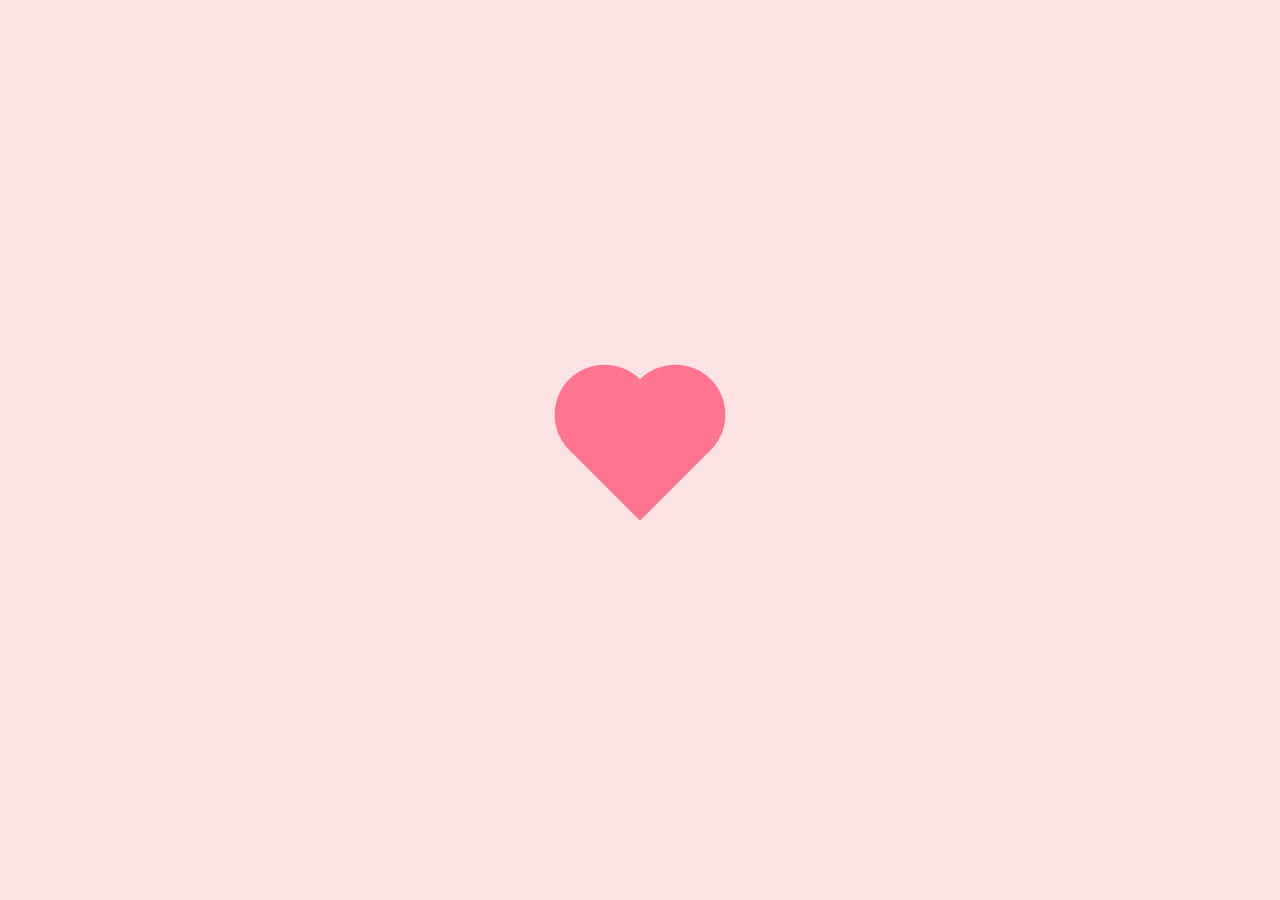
<file: index.html>
<!DOCTYPE html>
<html lang="th">
<head>
    <meta charset="UTF-8">
    <meta name="viewport" content="width=device-width, initial-scale=1.0">
    <title>สำหรับคนสำคัญ...</title>
    <link rel="icon" href="OUM.png" type="image/png">
    <style>
        @import url('https://fonts.googleapis.com/css2?family=Mitr:wght@300;400;500&display=swap');
        :root{--bg-color:#fde2e4;--text-color:#5d4a4a;--heart-color:#ff758f;--heart-shadow:#ffc2d1;--button-bg:#fff;--button-text:#ff758f;--green:#28a745;--red:#dc3545;}
        body{font-family:'Mitr',sans-serif;background-color:var(--bg-color);color:var(--text-color);margin:0;display:flex;justify-content:center;align-items:center;height:100vh;overflow:hidden;transition:background-color 1s;}
        
        /* --- Pre-loader --- */
        #preloader{position:fixed;top:0;left:0;width:100%;height:100%;background-color:var(--bg-color);display:flex;justify-content:center;align-items:center;z-index:9999;transition:opacity .75s ease;}
        #preloader.hidden{opacity:0;pointer-events:none;}
        .heartbeat-loader{width:100px;height:100px;background-color:var(--heart-color);position:relative;transform:rotate(45deg);animation:heartbeat-loader-anim 1.2s ease-in-out infinite;}
        .heartbeat-loader::before,.heartbeat-loader::after{content:'';width:100px;height:100px;background-color:var(--heart-color);border-radius:50%;position:absolute;}
        .heartbeat-loader::before{top:0;left:-50px;} .heartbeat-loader::after{top:-50px;left:0;}
        @keyframes heartbeat-loader-anim{0%,100%{transform:scale(1) rotate(45deg);}50%{transform:scale(1.1) rotate(45deg);}}

        /* --- Main Content --- */
        #main-content{text-align:center;padding:20px;opacity:0;transition:opacity .75s ease;}
        #main-content.visible{opacity:1;}
        #heart-container{position:relative;width:200px;height:200px;margin:0 auto 30px auto;transition:transform 1s cubic-bezier(.68,-.55,.27,1.55);}
        .heart-piece{position:absolute;width:100px;height:160px;background-color:var(--heart-color);border-radius:50px 50px 0 0;transition:transform 1s cubic-bezier(.68,-.55,.27,1.55);}
        .left-heart{left:0;transform:rotate(-45deg) translateX(-20px) translateY(20px);transform-origin:bottom right;}
        .right-heart{right:0;transform:rotate(45deg) translateX(20px) translateY(20px);transform-origin:bottom left;}
        #heart-container.mended .left-heart{transform:rotate(-45deg) translateX(0) translateY(0);}
        #heart-container.mended .right-heart{transform:rotate(45deg) translateX(0) translateY(0);}
        #heart-container.mended{animation:heartbeat-main 1.5s ease-in-out infinite 1s;}
        @keyframes heartbeat-main{0%,100%{transform:scale(1);}50%{transform:scale(1.1);}}
        #message-display{min-height:60px;font-size:1.5rem;font-weight:500;margin-bottom:30px;opacity:0;transform:translateY(20px);transition:opacity .5s,transform .5s;}
        #message-display.visible{opacity:1;transform:translateY(0);}
        #action-button{font-family:'Mitr',sans-serif;font-size:1.2rem;font-weight:500;padding:15px 30px;border-radius:50px;border:2px solid var(--heart-color);background-color:var(--button-bg);color:var(--button-text);cursor:pointer;transition:all .3s;}
        #action-button:hover{background-color:var(--heart-color);color:var(--button-bg);transform:translateY(-3px);box-shadow:0 4px 15px rgba(0,0,0,.1);}
        #final-section{display:none;opacity:0;transition:opacity .5s;}
        #final-section.visible{opacity:1;}
        #final-section h2{margin-bottom:20px;}
        .final-buttons{display:flex;justify-content:center;gap:20px;align-items:center;height:80px;}
        .final-buttons button{font-family:'Mitr',sans-serif;font-size:1.2rem;font-weight:700;padding:15px 40px;border-radius:50px;border:none;color:white;cursor:pointer;transition: all .3s ease-in-out; flex-shrink: 0;}
        .final-buttons button:hover{filter: brightness(1.1);}
        #yes-btn{background-color:var(--green); transform-origin: center;}
        #no-btn{background-color:var(--red);}
        #success-message{display:none;font-size:2.5rem;color:var(--heart-color);transform:scale(0);animation:zoomIn .5s forwards 1s;}
        @keyframes zoomIn{from{transform:scale(0);}to{transform:scale(1);}}
        .falling-heart{position:absolute;top:-10vh;font-size:2rem;animation:fall linear infinite;}
        @keyframes fall{to{transform:translateY(110vh);}}
        body.celebration{background:linear-gradient(135deg,#fde2e4,#ffc2d1,#e4b1ff);}
        body.celebration #heart-container{animation:super-heartbeat 1s ease-in-out infinite;}
        @keyframes super-heartbeat{0%,100%{transform:scale(1.1);}50%{transform:scale(1.2);}}
    </style>
</head>
<body>
    <div id="preloader">
        <div class="heartbeat-loader"></div>
    </div>
    <div id="main-content">
        <div class="container">
            <div id="heart-container">
                <div class="heart-piece left-heart"></div>
                <div class="heart-piece right-heart"></div>
            </div>
            <div id="message-display"></div>
            <div id="controls">
                <button id="action-button">ลองกดดูสิ</button>
            </div>
            <div id="final-section">
                <h2 id="final-question">หายงอนนะ?</h2>
                <div class="final-buttons">
                    <button id="yes-btn">ดีกัน</button>
                    <button id="no-btn">ยังไม่ดี</button>
                </div>
            </div>
            <div id="success-message">
                <p>เย้! คนอ้วนหายงอน ❤️</p>
            </div>
        </div>
    </div>
    
    <script>
        const apologyMessages = ["เบสขอโทษนะ...","ที่ไม่คอ่ยตอบแชทอุ้มเลย","บางทีก็พูดไม่คิดไปบ้าง","แต่อยากให้รู้ว่าอุ้มคือคนสำคัญที่สุดนะ","ถึงแม้ไม่ได้ตอบแชทก็สำคัญอยู่ดี","จะรับฟังอุ้มให้มากขึ้น","เพราะมีคนจ่มแล้วอุ่นใจ","หัวใจดวงนี้มันจะเป็นของอุ้มเสมอ"];
        const noButtonMessages = ["ยังไม่ดี", "แน่ใจนะ?", "อีกทีสิ...", "ลองคิดดีๆ", "จริงๆ หรอ?", "T_T", "ขอร้องล่ะ...", "นะนะนะ..."];

        const preloader=document.getElementById('preloader'),mainContent=document.getElementById('main-content'),heartContainer=document.getElementById('heart-container'),messageDisplay=document.getElementById('message-display'),actionButton=document.getElementById('action-button'),finalSection=document.getElementById('final-section'),successMessage=document.getElementById('success-message'),yesBtn=document.getElementById('yes-btn'),noBtn=document.getElementById('no-btn');
        let currentState = -1;
        let noClickCount = 0;

        window.addEventListener('load',()=>{setTimeout(()=>{preloader.classList.add('hidden');mainContent.classList.add('visible');showNextMessage();},2500);});
        function showNextMessage(){currentState++;messageDisplay.classList.remove('visible');setTimeout(()=>{if(currentState<apologyMessages.length){messageDisplay.textContent=apologyMessages[currentState];messageDisplay.classList.add('visible');actionButton.textContent="แล้วก็...";}if(currentState===apologyMessages.length-1){actionButton.textContent="สุดท้ายนี้...";}if(currentState===apologyMessages.length){mendTheHeart();}},300);}
        function mendTheHeart(){heartContainer.classList.add('mended');actionButton.style.display='none';messageDisplay.style.display='none';finalSection.style.display='block';setTimeout(()=>finalSection.classList.add('visible'),50);}
        
        // --- กลไกใหม่: ปุ่ม 'ไม่' ที่ทำให้ปุ่ม 'ใช่' เติบโต ---
        noBtn.addEventListener('click', () => {
            noClickCount++;
            
            // เพิ่มขนาดปุ่ม "ดีกัน"
            const currentScale = yesBtn.style.transform ? parseFloat(yesBtn.style.transform.replace('scale(', '')) : 1;
            const newScale = currentScale + 0.5;
            yesBtn.style.transform = `scale(${newScale})`;

            // เพิ่มขนาด font ในปุ่ม "ดีกัน" ด้วยเล็กน้อย
            const currentFontSize = window.getComputedStyle(yesBtn).fontSize;
            const newFontSize = parseFloat(currentFontSize) + 2;
            yesBtn.style.fontSize = `${newFontSize}px`;

            // เปลี่ยนข้อความบนปุ่ม "ยังไม่ดี"
            noBtn.textContent = noButtonMessages[noClickCount % noButtonMessages.length];
        });

        // --- ฉากจบเมื่อกด "ดีกัน" ---
        yesBtn.addEventListener('click',()=>{document.body.classList.add('celebration');finalSection.style.display='none';successMessage.style.display='block';createFallingHearts();});
        function createFallingHearts(){setInterval(()=>{const heart=document.createElement('div');heart.classList.add('falling-heart');heart.innerHTML=['❤️','💖','💕','💗'][Math.floor(Math.random()*4)];heart.style.left=Math.random()*100+'vw';heart.style.animationDuration=Math.random()*2+3+'s';heart.style.opacity=Math.random();heart.style.fontSize=Math.random()*1.5+1+'rem';document.body.appendChild(heart);setTimeout(()=>{heart.remove();},5000);},200);}
        actionButton.addEventListener('click',showNextMessage);
    </script>
</body>
</html>
</file>
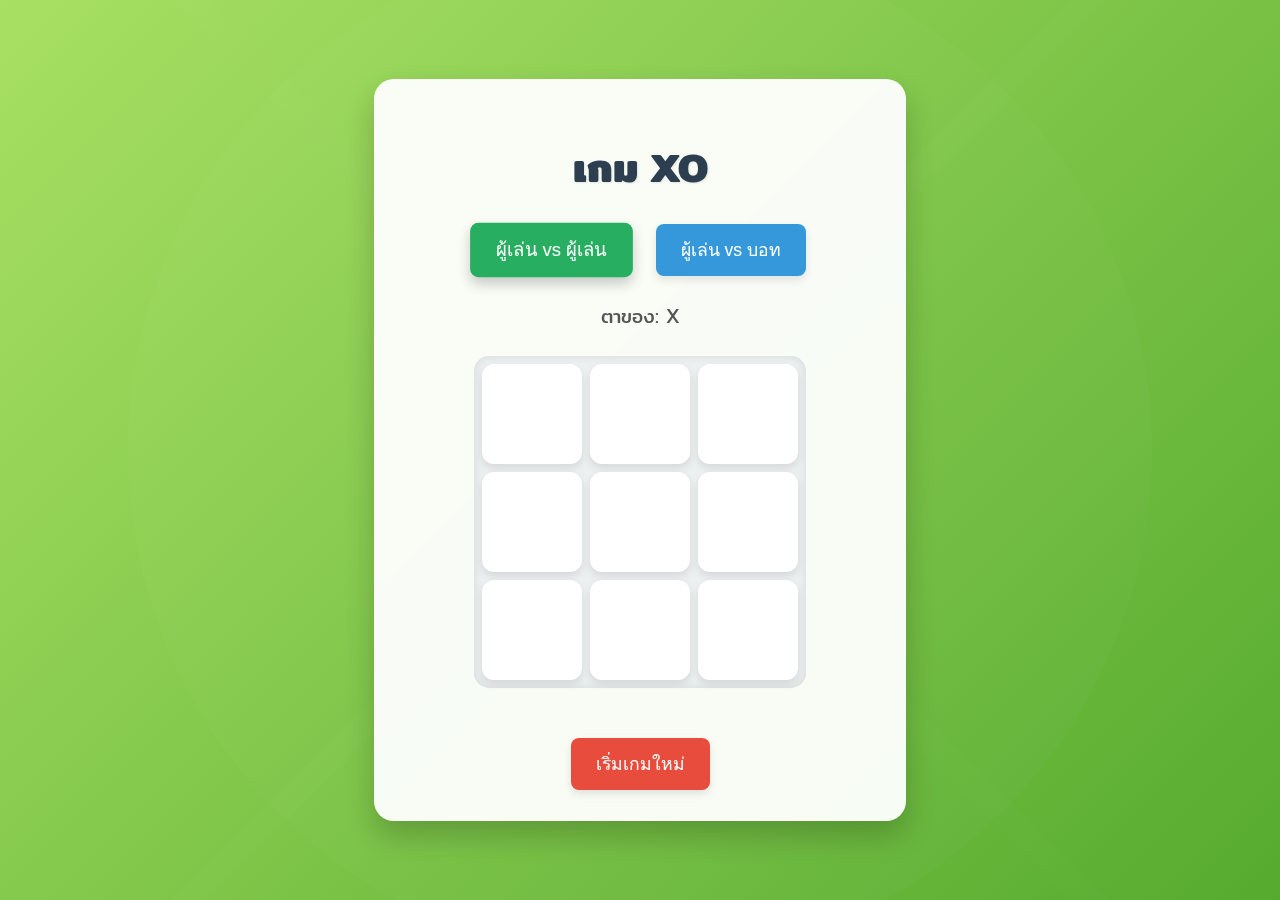
<file: README.html>
<!DOCTYPE html>
<html lang="th">
<head>
    <meta charset="UTF-8">
    <meta name="viewport" content="width=device-width, initial-scale=1.0">
    <title>เกม XO สุดเจ๋ง!</title>
    <link href="https://fonts.googleapis.com/css2?family=Mitr:wght@400;700&display=swap" rel="stylesheet">
    <style>
        /* สไตล์ CSS */
        body {
            font-family: 'Mitr', sans-serif;
            display: flex;
            justify-content: center;
            align-items: center;
            min-height: 100vh;
            background: linear-gradient(135deg, #a8e063, #56ab2f);
            margin: 0;
            color: #333;
            overflow: hidden;
            position: relative;
        }

        body::before {
            content: '';
            position: absolute;
            top: 0;
            left: 0;
            width: 100%;
            height: 100%;
            background: url('data:image/svg+xml;utf8,<svg viewBox="0 0 100 100" xmlns="http://www.w3.org/2000/svg"><circle cx="50" cy="50" r="40" fill="rgba(255,255,255,0.1)"/><line x1="10" y1="90" x2="90" y2="10" stroke="rgba(255,255,255,0.05)" stroke-width="2"/><line x1="10" y1="10" x2="90" y2="90" stroke="rgba(255,255,255,0.05)" stroke-width="2"/></svg>') center/cover no-repeat;
            opacity: 0.2;
            z-index: -1;
        }

        .container {
            background: rgba(255, 255, 255, 0.95);
            border-radius: 20px;
            box-shadow: 0 15px 30px rgba(0, 0, 0, 0.2);
            padding: 30px 40px;
            text-align: center;
            max-width: 90%;
            width: 450px;
            backdrop-filter: blur(10px);
            border: 1px solid rgba(255, 255, 255, 0.3);
        }

        h1 {
            color: #2c3e50;
            margin-bottom: 25px;
            font-size: 2.5em;
            text-shadow: 1px 1px 2px rgba(0,0,0,0.1);
        }

        .game-info {
            font-size: 1.2em;
            margin-bottom: 20px;
            color: #555;
            min-height: 24px; /* เพื่อป้องกันการกระโดดของเลย์เอาต์ */
        }

        .modes {
            margin-bottom: 25px;
        }

        .mode-button {
            background-color: #3498db;
            color: white;
            padding: 12px 25px;
            border: none;
            border-radius: 8px;
            font-size: 1.1em;
            cursor: pointer;
            transition: all 0.3s ease;
            margin: 0 10px;
            box-shadow: 0 4px 8px rgba(0, 0, 0, 0.1);
        }

        .mode-button:hover {
            background-color: #2980b9;
            transform: translateY(-3px);
            box-shadow: 0 6px 12px rgba(0, 0, 0, 0.15);
        }

        .mode-button.active {
            background-color: #27ae60;
            transform: scale(1.05);
            box-shadow: 0 6px 12px rgba(0, 0, 0, 0.2);
        }

        .game-board {
            display: grid;
            grid-template-columns: repeat(3, 100px);
            grid-template-rows: repeat(3, 100px);
            gap: 8px;
            margin: 25px auto;
            width: 316px; /* 3*100px + 2*8px */
            background-color: #ecf0f1;
            padding: 8px;
            border-radius: 15px;
            box-shadow: inset 0 0 10px rgba(0, 0, 0, 0.1);
            position: relative;
        }

        .cell {
            width: 100px;
            height: 100px;
            background-color: #ffffff;
            border-radius: 12px;
            display: flex;
            justify-content: center;
            align-items: center;
            font-size: 4em;
            font-weight: 700;
            cursor: pointer;
            transition: all 0.2s ease;
            box-shadow: 0 4px 8px rgba(0, 0, 0, 0.1);
            color: #34495e;
            user-select: none; /* ป้องกันการเลือกข้อความ */
        }

        .cell:hover:not(.x):not(.o) {
            background-color: #e0e0e0;
            transform: scale(1.02);
        }

        .cell.x {
            color: #e74c3c; /* แดง */
        }

        .cell.o {
            color: #2ecc71; /* เขียว */
        }

        .cell.win {
            background-color: #f1c40f; /* เหลือง */
            animation: winAnimation 0.6s ease-in-out infinite alternate;
        }

        @keyframes winAnimation {
            from { transform: scale(1); box-shadow: 0 4px 15px rgba(241, 196, 15, 0.6); }
            to { transform: scale(1.05); box-shadow: 0 8px 25px rgba(241, 196, 15, 0.8); }
        }

        .reset-button {
            background-color: #e74c3c;
            color: white;
            padding: 12px 25px;
            border: none;
            border-radius: 8px;
            font-size: 1.1em;
            cursor: pointer;
            transition: all 0.3s ease;
            margin-top: 25px;
            box-shadow: 0 4px 8px rgba(0, 0, 0, 0.1);
        }

        .reset-button:hover {
            background-color: #c0392b;
            transform: translateY(-3px);
            box-shadow: 0 6px 12px rgba(0, 0, 0, 0.15);
        }

        /* Responsive Design */
        @media (max-width: 500px) {
            .container {
                padding: 20px 25px;
                width: 95%;
            }
            h1 {
                font-size: 2em;
            }
            .game-board {
                grid-template-columns: repeat(3, 80px);
                grid-template-rows: repeat(3, 80px);
                width: 260px; /* 3*80px + 2*8px */
            }
            .cell {
                width: 80px;
                height: 80px;
                font-size: 3em;
            }
            .mode-button, .reset-button {
                padding: 10px 20px;
                font-size: 1em;
            }
            .modes {
                display: flex;
                flex-direction: column;
                gap: 10px;
            }
            .mode-button {
                margin: 0;
            }
        }
    </style>
</head>
<body>
    <div class="container">
        <h1>เกม XO</h1>
        <div class="modes">
            <button class="mode-button active" id="playerVsPlayer">ผู้เล่น vs ผู้เล่น</button>
            <button class="mode-button" id="playerVsBot">ผู้เล่น vs บอท</button>
        </div>
        <div class="game-info" id="gameInfo">ตาของ: X</div>
        <div class="game-board" id="gameBoard">
            <div class="cell" data-index="0"></div>
            <div class="cell" data-index="1"></div>
            <div class="cell" data-index="2"></div>
            <div class="cell" data-index="3"></div>
            <div class="cell" data-index="4"></div>
            <div class="cell" data-index="5"></div>
            <div class="cell" data-index="6"></div>
            <div class="cell" data-index="7"></div>
            <div class="cell" data-index="8"></div>
        </div>
        <button class="reset-button" id="resetButton">เริ่มเกมใหม่</button>
    </div>

    <script>
        // โค้ด JavaScript
        const cells = document.querySelectorAll('.cell');
        const gameInfo = document.getElementById('gameInfo');
        const resetButton = document.getElementById('resetButton');
        const playerVsPlayerBtn = document.getElementById('playerVsPlayer');
        const playerVsBotBtn = document.getElementById('playerVsBot');
        const winningConditions = [
            [0, 1, 2], [3, 4, 5], [6, 7, 8], // แนวนอน
            [0, 3, 6], [1, 4, 7], [2, 5, 8], // แนวตั้ง
            [0, 4, 8], [2, 4, 6]            // แนวทแยง
        ];

        let board = ['', '', '', '', '', '', '', '', ''];
        let currentPlayer = 'X';
        let gameActive = true;
        let isPlayerVsBotMode = false;

        function initializeGame() {
            board = ['', '', '', '', '', '', '', '', ''];
            currentPlayer = 'X';
            gameActive = true;
            gameInfo.textContent = `ตาของ: ${currentPlayer}`;
            cells.forEach(cell => {
                cell.textContent = '';
                cell.classList.remove('x', 'o', 'win');
                cell.addEventListener('click', handleCellClick, { once: true });
            });
            playerVsPlayerBtn.classList.remove('active');
            playerVsBotBtn.classList.remove('active');
            if (isPlayerVsBotMode) {
                playerVsBotBtn.classList.add('active');
            } else {
                playerVsPlayerBtn.classList.add('active');
            }
        }

        function handleCellClick(e) {
            const clickedCell = e.target;
            const clickedCellIndex = parseInt(clickedCell.dataset.index);

            if (board[clickedCellIndex] !== '' || !gameActive) {
                return;
            }

            makeMove(clickedCell, clickedCellIndex, currentPlayer);
            checkResult();

            if (gameActive && isPlayerVsBotMode && currentPlayer === 'O') {
                setTimeout(botMove, 700); // หน่วงเวลาให้บอทคิด 0.7 วินาที
            }
        }

        function makeMove(cellElement, index, player) {
            board[index] = player;
            cellElement.textContent = player;
            cellElement.classList.add(player.toLowerCase());
            // ลบ event listener เพื่อไม่ให้คลิกซ้ำได้
            cellElement.removeEventListener('click', handleCellClick);
        }

        function changePlayer() {
            currentPlayer = currentPlayer === 'X' ? 'O' : 'X';
            gameInfo.textContent = `ตาของ: ${currentPlayer}`;
        }

        function checkResult() {
            let roundWon = false;
            for (let i = 0; i < winningConditions.length; i++) {
                const winCondition = winningConditions[i];
                let a = board[winCondition[0]];
                let b = board[winCondition[1]];
                let c = board[winCondition[2]];

                if (a === '' || b === '' || c === '') {
                    continue;
                }
                if (a === b && b === c) {
                    roundWon = true;
                    // ทำเครื่องหมายเซลล์ที่ชนะ
                    winCondition.forEach(index => {
                        cells[index].classList.add('win');
                    });
                    break;
                }
            }

            if (roundWon) {
                gameInfo.textContent = `ผู้เล่น ${currentPlayer} ชนะ!`;
                gameActive = false;
                return;
            }

            let roundDraw = !board.includes('');
            if (roundDraw) {
                gameInfo.textContent = `เสมอ!`;
                gameActive = false;
                return;
            }

            changePlayer();
        }

        function botMove() {
            let availableCells = [];
            for (let i = 0; i < board.length; i++) {
                if (board[i] === '') {
                    availableCells.push(i);
                }
            }

            if (availableCells.length === 0) return; // ไม่มีช่องว่างเหลือ

            // กลยุทธ์บอท (ง่ายๆ):
            // 1. ตรวจสอบว่าบอทสามารถชนะได้หรือไม่
            for (let i = 0; i < winningConditions.length; i++) {
                const [a, b, c] = winningConditions[i];
                if (board[a] === 'O' && board[b] === 'O' && board[c] === '' && availableCells.includes(c)) {
                    makeMove(cells[c], c, 'O');
                    checkResult();
                    return;
                }
                if (board[a] === 'O' && board[c] === 'O' && board[b] === '' && availableCells.includes(b)) {
                    makeMove(cells[b], b, 'O');
                    checkResult();
                    return;
                }
                if (board[b] === 'O' && board[c] === 'O' && board[a] === '' && availableCells.includes(a)) {
                    makeMove(cells[a], a, 'O');
                    checkResult();
                    return;
                }
            }

            // 2. ตรวจสอบว่าผู้เล่นกำลังจะชนะหรือไม่ (และบล็อก)
            for (let i = 0; i < winningConditions.length; i++) {
                const [a, b, c] = winningConditions[i];
                if (board[a] === 'X' && board[b] === 'X' && board[c] === '' && availableCells.includes(c)) {
                    makeMove(cells[c], c, 'O');
                    checkResult();
                    return;
                }
                if (board[a] === 'X' && board[c] === 'X' && board[b] === '' && availableCells.includes(b)) {
                    makeMove(cells[b], b, 'O');
                    checkResult();
                    return;
                }
                if (board[b] === 'X' && board[c] === 'X' && board[a] === '' && availableCells.includes(a)) {
                    makeMove(cells[a], a, 'O');
                    checkResult();
                    return;
                }
            }

            // 3. ถ้าไม่มีการชนะหรือบล็อกที่ชัดเจน ให้เลือกมุม (ถ้าว่าง)
            const corners = [0, 2, 6, 8];
            for (let i = 0; i < corners.length; i++) {
                if (board[corners[i]] === '' && availableCells.includes(corners[i])) {
                    makeMove(cells[corners[i]], corners[i], 'O');
                    checkResult();
                    return;
                }
            }

            // 4. เลือกตรงกลาง (ถ้าว่าง)
            if (board[4] === '' && availableCells.includes(4)) {
                makeMove(cells[4], 4, 'O');
                checkResult();
                return;
            }

            // 5. ถ้าไม่มีเงื่อนไขข้างต้น ให้เลือกเซลล์ว่างแบบสุ่ม
            const randomIndex = Math.floor(Math.random() * availableCells.length);
            const botChosenIndex = availableCells[randomIndex];
            makeMove(cells[botChosenIndex], botChosenIndex, 'O');
            checkResult();
        }


        // Event Listeners
        playerVsPlayerBtn.addEventListener('click', () => {
            isPlayerVsBotMode = false;
            initializeGame();
        });

        playerVsBotBtn.addEventListener('click', () => {
            isPlayerVsBotMode = true;
            initializeGame();
        });

        resetButton.addEventListener('click', initializeGame);

        // เริ่มต้นเกมเมื่อโหลดหน้า
        initializeGame();

    </script>
</body>
</html>
</file>
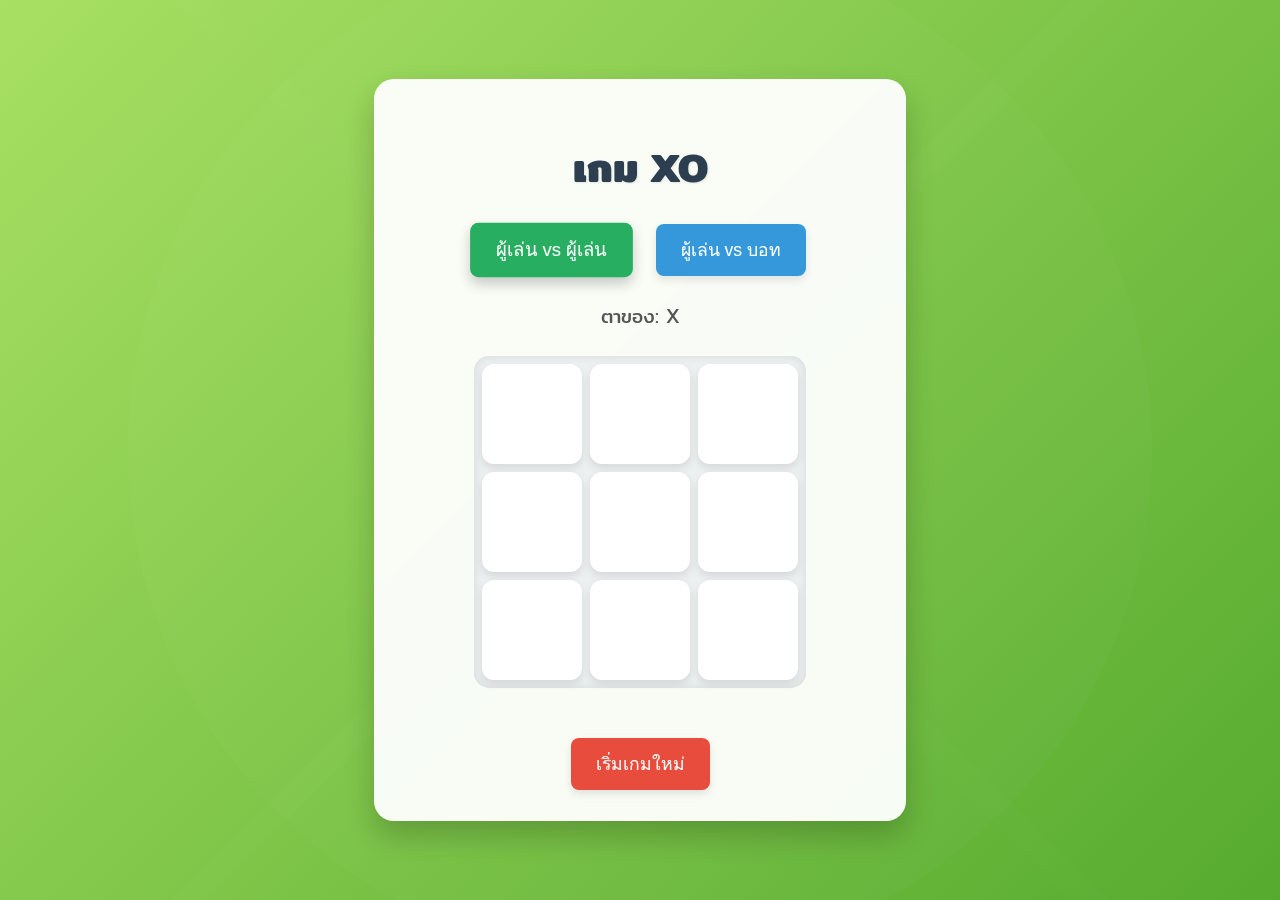
<file: โครงงาน.html>
<!DOCTYPE html>
<html lang="th">
<head>
    <meta charset="UTF-8">
    <meta name="viewport" content="width=device-width, initial-scale=1.0">
    <title>เกม XO สุดเจ๋ง!</title>
    <link href="https://fonts.googleapis.com/css2?family=Mitr:wght@400;700&display=swap" rel="stylesheet">
    <style>
        /* สไตล์ CSS */
        body {
            font-family: 'Mitr', sans-serif;
            display: flex;
            justify-content: center;
            align-items: center;
            min-height: 100vh;
            background: linear-gradient(135deg, #a8e063, #56ab2f);
            margin: 0;
            color: #333;
            overflow: hidden;
            position: relative;
        }

        body::before {
            content: '';
            position: absolute;
            top: 0;
            left: 0;
            width: 100%;
            height: 100%;
            background: url('data:image/svg+xml;utf8,<svg viewBox="0 0 100 100" xmlns="http://www.w3.org/2000/svg"><circle cx="50" cy="50" r="40" fill="rgba(255,255,255,0.1)"/><line x1="10" y1="90" x2="90" y2="10" stroke="rgba(255,255,255,0.05)" stroke-width="2"/><line x1="10" y1="10" x2="90" y2="90" stroke="rgba(255,255,255,0.05)" stroke-width="2"/></svg>') center/cover no-repeat;
            opacity: 0.2;
            z-index: -1;
        }

        .container {
            background: rgba(255, 255, 255, 0.95);
            border-radius: 20px;
            box-shadow: 0 15px 30px rgba(0, 0, 0, 0.2);
            padding: 30px 40px;
            text-align: center;
            max-width: 90%;
            width: 450px;
            backdrop-filter: blur(10px);
            border: 1px solid rgba(255, 255, 255, 0.3);
        }

        h1 {
            color: #2c3e50;
            margin-bottom: 25px;
            font-size: 2.5em;
            text-shadow: 1px 1px 2px rgba(0,0,0,0.1);
        }

        .game-info {
            font-size: 1.2em;
            margin-bottom: 20px;
            color: #555;
            min-height: 24px; /* เพื่อป้องกันการกระโดดของเลย์เอาต์ */
        }

        .modes {
            margin-bottom: 25px;
        }

        .mode-button {
            background-color: #3498db;
            color: white;
            padding: 12px 25px;
            border: none;
            border-radius: 8px;
            font-size: 1.1em;
            cursor: pointer;
            transition: all 0.3s ease;
            margin: 0 10px;
            box-shadow: 0 4px 8px rgba(0, 0, 0, 0.1);
        }

        .mode-button:hover {
            background-color: #2980b9;
            transform: translateY(-3px);
            box-shadow: 0 6px 12px rgba(0, 0, 0, 0.15);
        }

        .mode-button.active {
            background-color: #27ae60;
            transform: scale(1.05);
            box-shadow: 0 6px 12px rgba(0, 0, 0, 0.2);
        }

        .game-board {
            display: grid;
            grid-template-columns: repeat(3, 100px);
            grid-template-rows: repeat(3, 100px);
            gap: 8px;
            margin: 25px auto;
            width: 316px; /* 3*100px + 2*8px */
            background-color: #ecf0f1;
            padding: 8px;
            border-radius: 15px;
            box-shadow: inset 0 0 10px rgba(0, 0, 0, 0.1);
            position: relative;
        }

        .cell {
            width: 100px;
            height: 100px;
            background-color: #ffffff;
            border-radius: 12px;
            display: flex;
            justify-content: center;
            align-items: center;
            font-size: 4em;
            font-weight: 700;
            cursor: pointer;
            transition: all 0.2s ease;
            box-shadow: 0 4px 8px rgba(0, 0, 0, 0.1);
            color: #34495e;
            user-select: none; /* ป้องกันการเลือกข้อความ */
        }

        .cell:hover:not(.x):not(.o) {
            background-color: #e0e0e0;
            transform: scale(1.02);
        }

        .cell.x {
            color: #e74c3c; /* แดง */
        }

        .cell.o {
            color: #2ecc71; /* เขียว */
        }

        .cell.win {
            background-color: #f1c40f; /* เหลือง */
            animation: winAnimation 0.6s ease-in-out infinite alternate;
        }

        @keyframes winAnimation {
            from { transform: scale(1); box-shadow: 0 4px 15px rgba(241, 196, 15, 0.6); }
            to { transform: scale(1.05); box-shadow: 0 8px 25px rgba(241, 196, 15, 0.8); }
        }

        .reset-button {
            background-color: #e74c3c;
            color: white;
            padding: 12px 25px;
            border: none;
            border-radius: 8px;
            font-size: 1.1em;
            cursor: pointer;
            transition: all 0.3s ease;
            margin-top: 25px;
            box-shadow: 0 4px 8px rgba(0, 0, 0, 0.1);
        }

        .reset-button:hover {
            background-color: #c0392b;
            transform: translateY(-3px);
            box-shadow: 0 6px 12px rgba(0, 0, 0, 0.15);
        }

        /* Responsive Design */
        @media (max-width: 500px) {
            .container {
                padding: 20px 25px;
                width: 95%;
            }
            h1 {
                font-size: 2em;
            }
            .game-board {
                grid-template-columns: repeat(3, 80px);
                grid-template-rows: repeat(3, 80px);
                width: 260px; /* 3*80px + 2*8px */
            }
            .cell {
                width: 80px;
                height: 80px;
                font-size: 3em;
            }
            .mode-button, .reset-button {
                padding: 10px 20px;
                font-size: 1em;
            }
            .modes {
                display: flex;
                flex-direction: column;
                gap: 10px;
            }
            .mode-button {
                margin: 0;
            }
        }
    </style>
</head>
<body>
    <div class="container">
        <h1>เกม XO</h1>
        <div class="modes">
            <button class="mode-button active" id="playerVsPlayer">ผู้เล่น vs ผู้เล่น</button>
            <button class="mode-button" id="playerVsBot">ผู้เล่น vs บอท</button>
        </div>
        <div class="game-info" id="gameInfo">ตาของ: X</div>
        <div class="game-board" id="gameBoard">
            <div class="cell" data-index="0"></div>
            <div class="cell" data-index="1"></div>
            <div class="cell" data-index="2"></div>
            <div class="cell" data-index="3"></div>
            <div class="cell" data-index="4"></div>
            <div class="cell" data-index="5"></div>
            <div class="cell" data-index="6"></div>
            <div class="cell" data-index="7"></div>
            <div class="cell" data-index="8"></div>
        </div>
        <button class="reset-button" id="resetButton">เริ่มเกมใหม่</button>
    </div>

    <script>
        // โค้ด JavaScript
        const cells = document.querySelectorAll('.cell');
        const gameInfo = document.getElementById('gameInfo');
        const resetButton = document.getElementById('resetButton');
        const playerVsPlayerBtn = document.getElementById('playerVsPlayer');
        const playerVsBotBtn = document.getElementById('playerVsBot');
        const winningConditions = [
            [0, 1, 2], [3, 4, 5], [6, 7, 8], // แนวนอน
            [0, 3, 6], [1, 4, 7], [2, 5, 8], // แนวตั้ง
            [0, 4, 8], [2, 4, 6]            // แนวทแยง
        ];

        let board = ['', '', '', '', '', '', '', '', ''];
        let currentPlayer = 'X';
        let gameActive = true;
        let isPlayerVsBotMode = false;

        function initializeGame() {
            board = ['', '', '', '', '', '', '', '', ''];
            currentPlayer = 'X';
            gameActive = true;
            gameInfo.textContent = `ตาของ: ${currentPlayer}`;
            cells.forEach(cell => {
                cell.textContent = '';
                cell.classList.remove('x', 'o', 'win');
                cell.addEventListener('click', handleCellClick, { once: true });
            });
            playerVsPlayerBtn.classList.remove('active');
            playerVsBotBtn.classList.remove('active');
            if (isPlayerVsBotMode) {
                playerVsBotBtn.classList.add('active');
            } else {
                playerVsPlayerBtn.classList.add('active');
            }
        }

        function handleCellClick(e) {
            const clickedCell = e.target;
            const clickedCellIndex = parseInt(clickedCell.dataset.index);

            if (board[clickedCellIndex] !== '' || !gameActive) {
                return;
            }

            makeMove(clickedCell, clickedCellIndex, currentPlayer);
            checkResult();

            if (gameActive && isPlayerVsBotMode && currentPlayer === 'O') {
                setTimeout(botMove, 700); // หน่วงเวลาให้บอทคิด 0.7 วินาที
            }
        }

        function makeMove(cellElement, index, player) {
            board[index] = player;
            cellElement.textContent = player;
            cellElement.classList.add(player.toLowerCase());
            // ลบ event listener เพื่อไม่ให้คลิกซ้ำได้
            cellElement.removeEventListener('click', handleCellClick);
        }

        function changePlayer() {
            currentPlayer = currentPlayer === 'X' ? 'O' : 'X';
            gameInfo.textContent = `ตาของ: ${currentPlayer}`;
        }

        function checkResult() {
            let roundWon = false;
            for (let i = 0; i < winningConditions.length; i++) {
                const winCondition = winningConditions[i];
                let a = board[winCondition[0]];
                let b = board[winCondition[1]];
                let c = board[winCondition[2]];

                if (a === '' || b === '' || c === '') {
                    continue;
                }
                if (a === b && b === c) {
                    roundWon = true;
                    // ทำเครื่องหมายเซลล์ที่ชนะ
                    winCondition.forEach(index => {
                        cells[index].classList.add('win');
                    });
                    break;
                }
            }

            if (roundWon) {
                gameInfo.textContent = `ผู้เล่น ${currentPlayer} ชนะ!`;
                gameActive = false;
                return;
            }

            let roundDraw = !board.includes('');
            if (roundDraw) {
                gameInfo.textContent = `เสมอ!`;
                gameActive = false;
                return;
            }

            changePlayer();
        }

        function botMove() {
            let availableCells = [];
            for (let i = 0; i < board.length; i++) {
                if (board[i] === '') {
                    availableCells.push(i);
                }
            }

            if (availableCells.length === 0) return; // ไม่มีช่องว่างเหลือ

            // กลยุทธ์บอท (ง่ายๆ):
            // 1. ตรวจสอบว่าบอทสามารถชนะได้หรือไม่
            for (let i = 0; i < winningConditions.length; i++) {
                const [a, b, c] = winningConditions[i];
                if (board[a] === 'O' && board[b] === 'O' && board[c] === '' && availableCells.includes(c)) {
                    makeMove(cells[c], c, 'O');
                    checkResult();
                    return;
                }
                if (board[a] === 'O' && board[c] === 'O' && board[b] === '' && availableCells.includes(b)) {
                    makeMove(cells[b], b, 'O');
                    checkResult();
                    return;
                }
                if (board[b] === 'O' && board[c] === 'O' && board[a] === '' && availableCells.includes(a)) {
                    makeMove(cells[a], a, 'O');
                    checkResult();
                    return;
                }
            }

            // 2. ตรวจสอบว่าผู้เล่นกำลังจะชนะหรือไม่ (และบล็อก)
            for (let i = 0; i < winningConditions.length; i++) {
                const [a, b, c] = winningConditions[i];
                if (board[a] === 'X' && board[b] === 'X' && board[c] === '' && availableCells.includes(c)) {
                    makeMove(cells[c], c, 'O');
                    checkResult();
                    return;
                }
                if (board[a] === 'X' && board[c] === 'X' && board[b] === '' && availableCells.includes(b)) {
                    makeMove(cells[b], b, 'O');
                    checkResult();
                    return;
                }
                if (board[b] === 'X' && board[c] === 'X' && board[a] === '' && availableCells.includes(a)) {
                    makeMove(cells[a], a, 'O');
                    checkResult();
                    return;
                }
            }

            // 3. ถ้าไม่มีการชนะหรือบล็อกที่ชัดเจน ให้เลือกมุม (ถ้าว่าง)
            const corners = [0, 2, 6, 8];
            for (let i = 0; i < corners.length; i++) {
                if (board[corners[i]] === '' && availableCells.includes(corners[i])) {
                    makeMove(cells[corners[i]], corners[i], 'O');
                    checkResult();
                    return;
                }
            }

            // 4. เลือกตรงกลาง (ถ้าว่าง)
            if (board[4] === '' && availableCells.includes(4)) {
                makeMove(cells[4], 4, 'O');
                checkResult();
                return;
            }

            // 5. ถ้าไม่มีเงื่อนไขข้างต้น ให้เลือกเซลล์ว่างแบบสุ่ม
            const randomIndex = Math.floor(Math.random() * availableCells.length);
            const botChosenIndex = availableCells[randomIndex];
            makeMove(cells[botChosenIndex], botChosenIndex, 'O');
            checkResult();
        }


        // Event Listeners
        playerVsPlayerBtn.addEventListener('click', () => {
            isPlayerVsBotMode = false;
            initializeGame();
        });

        playerVsBotBtn.addEventListener('click', () => {
            isPlayerVsBotMode = true;
            initializeGame();
        });

        resetButton.addEventListener('click', initializeGame);

        // เริ่มต้นเกมเมื่อโหลดหน้า
        initializeGame();

    </script>
</body>
</html>
</file>
